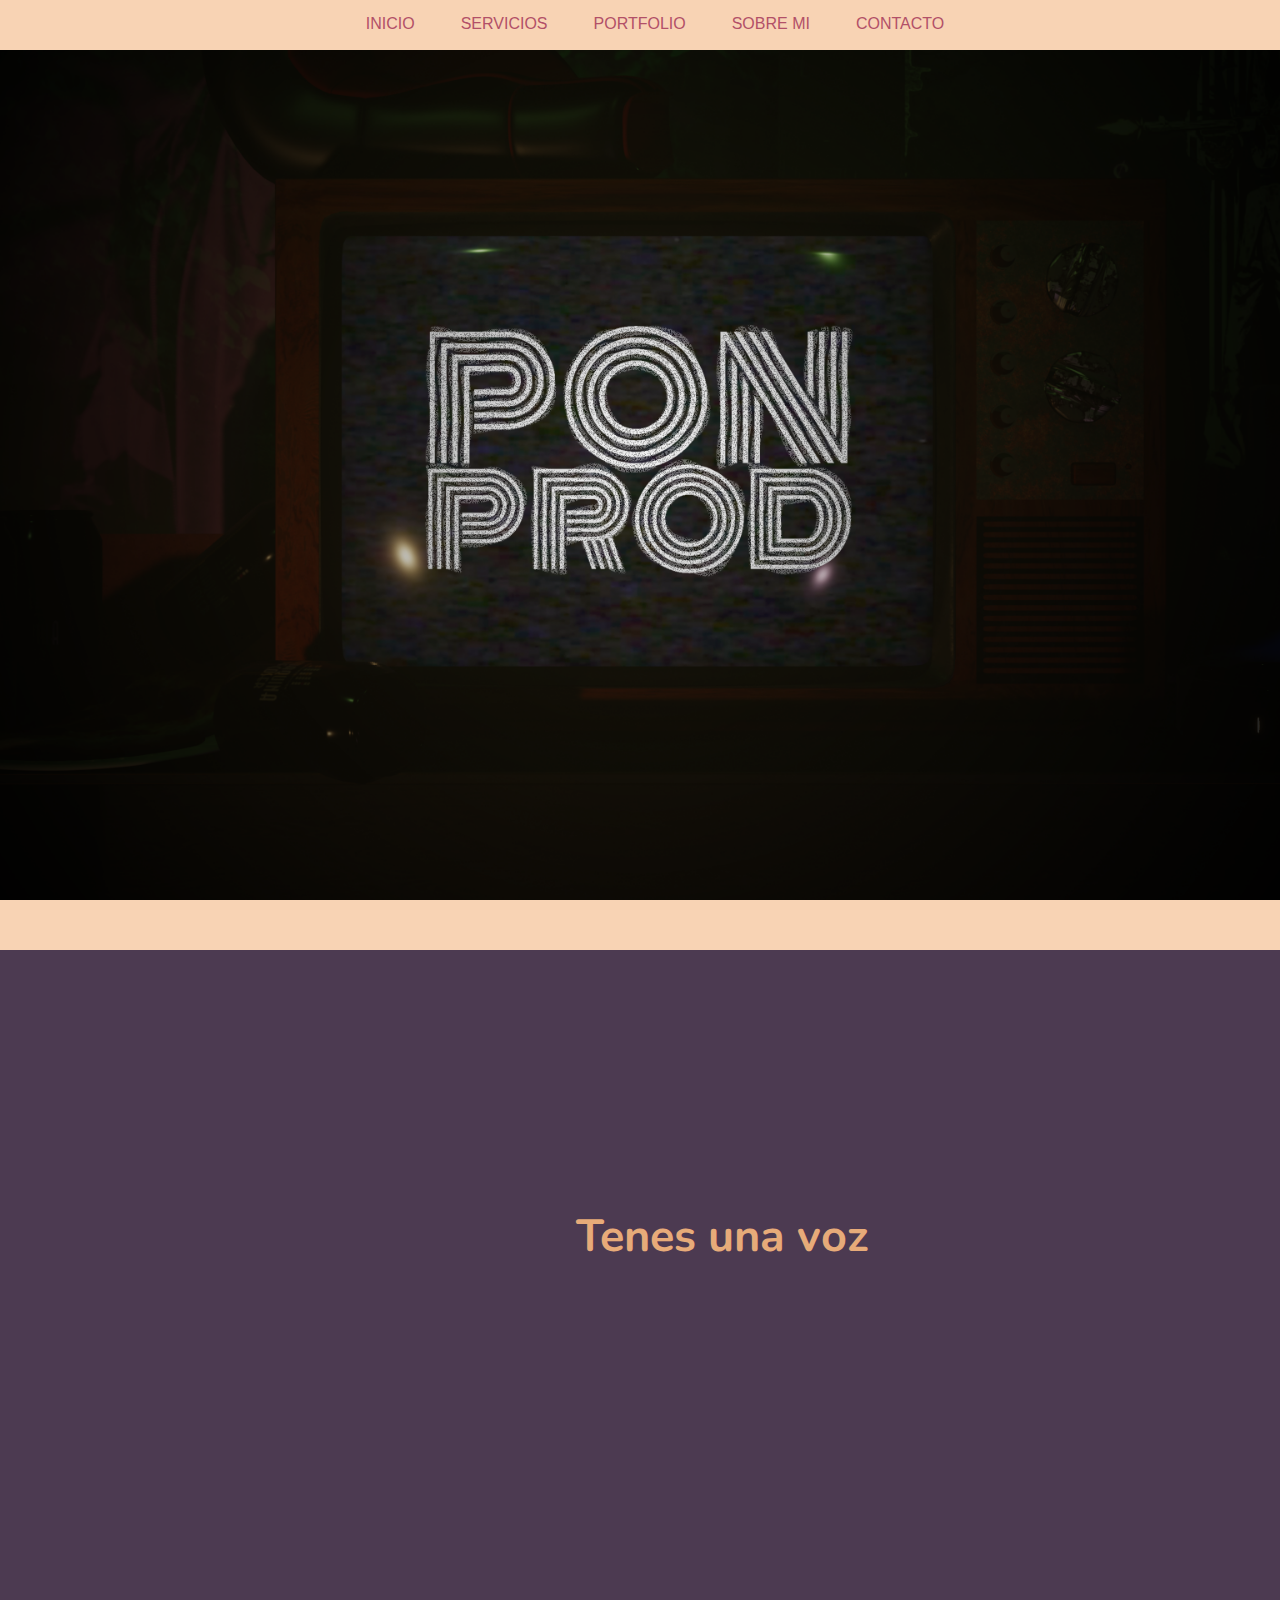
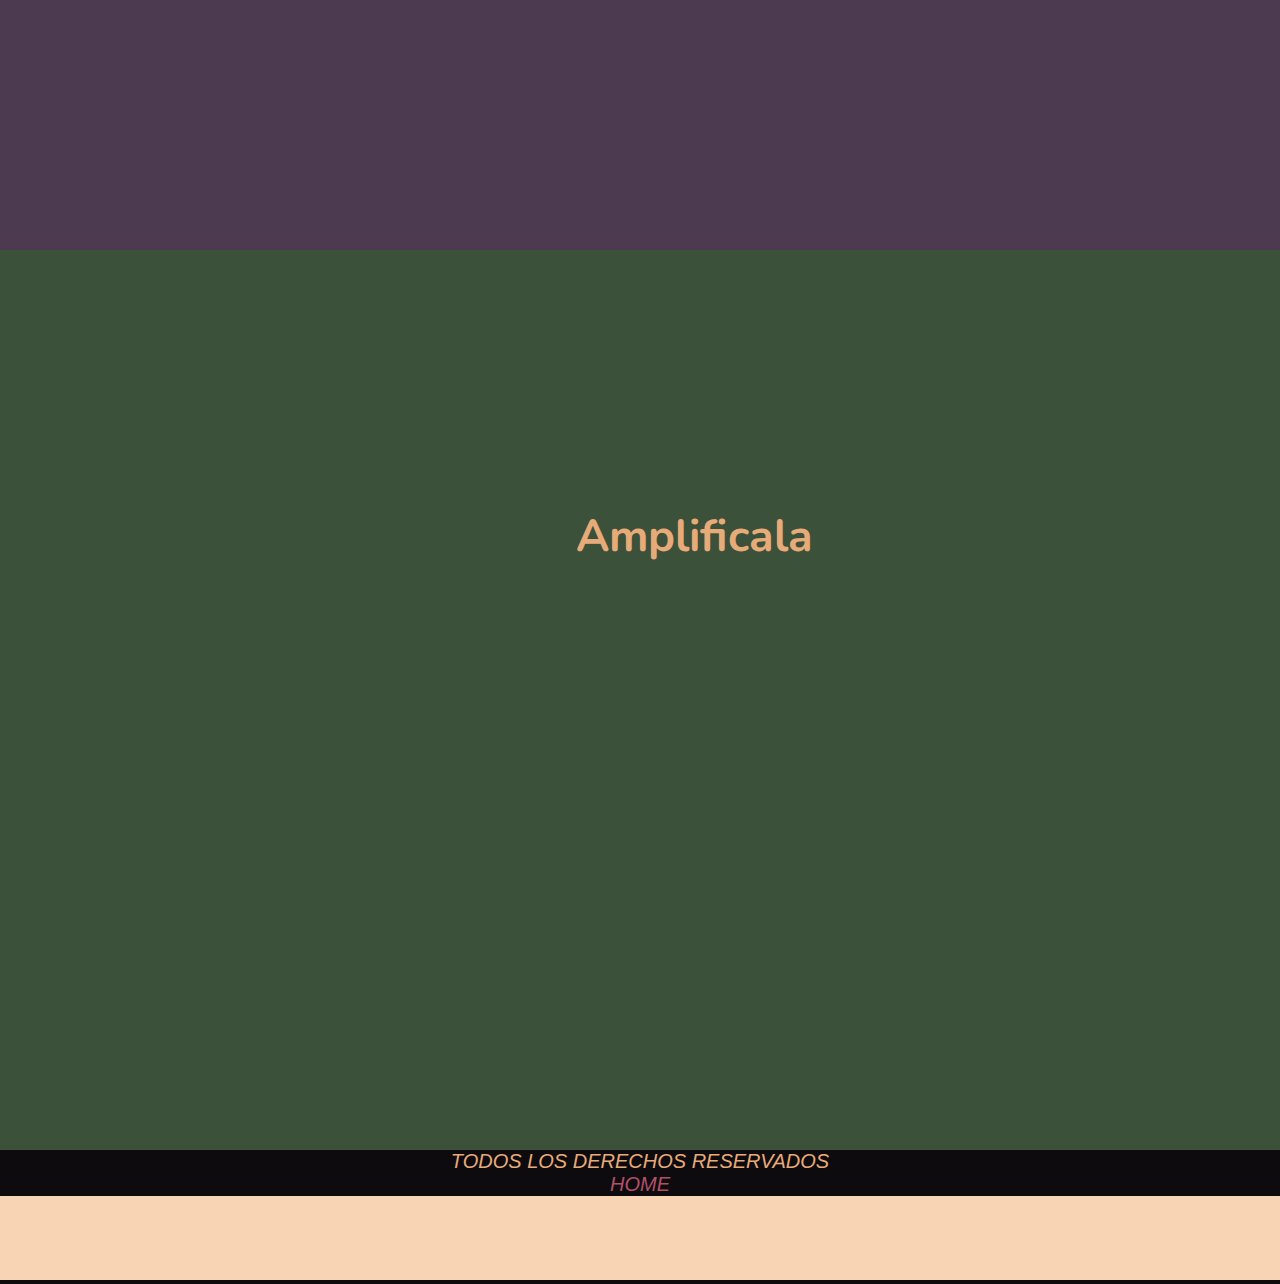
<file: index.html>
<!DOCTYPE html>
<html lang="es">

<head>
	<meta charset="UTF-8">
	<meta name="viewport" content="width=device-width, initial-scale=1.0">
	<title>HOME - José Manuel Gauna</title>
	<link rel="stylesheet" href="./css/style.css">
	<link rel="stylesheet" href="./css/index.css">
	<!--segui un tuto para agregar esta fuente-->
	<link rel="preconnect" href="https://fonts.googleapis.com">
	<link rel="preconnect" href="https://fonts.gstatic.com" crossorigin>
	<link href="https://fonts.googleapis.com/css2?family=Nunito:wght@200&display=swap" rel="stylesheet">
</head>


<body>
	<div class="navSmall">
		<iframe src="./pages/nav.html" scrolling="no" frameBorder="0" alt="PON PROD">
		</iframe></a>
	</div>

	<div class="Lamina" id="Lam1">
	</div>

	<div class="Lamina" id="Lam2">
		<h1>Tenes una voz</h1>
	</div>

	<div class="Lamina" id="Lam3">
		<h1>Amplificala</h1>
	</div>
</body>

<footer class="footer">
	<iframe src="pages/footer.html" scrolling="no" frameBorder="0">
	</iframe>
</footer>

</html>
</file>
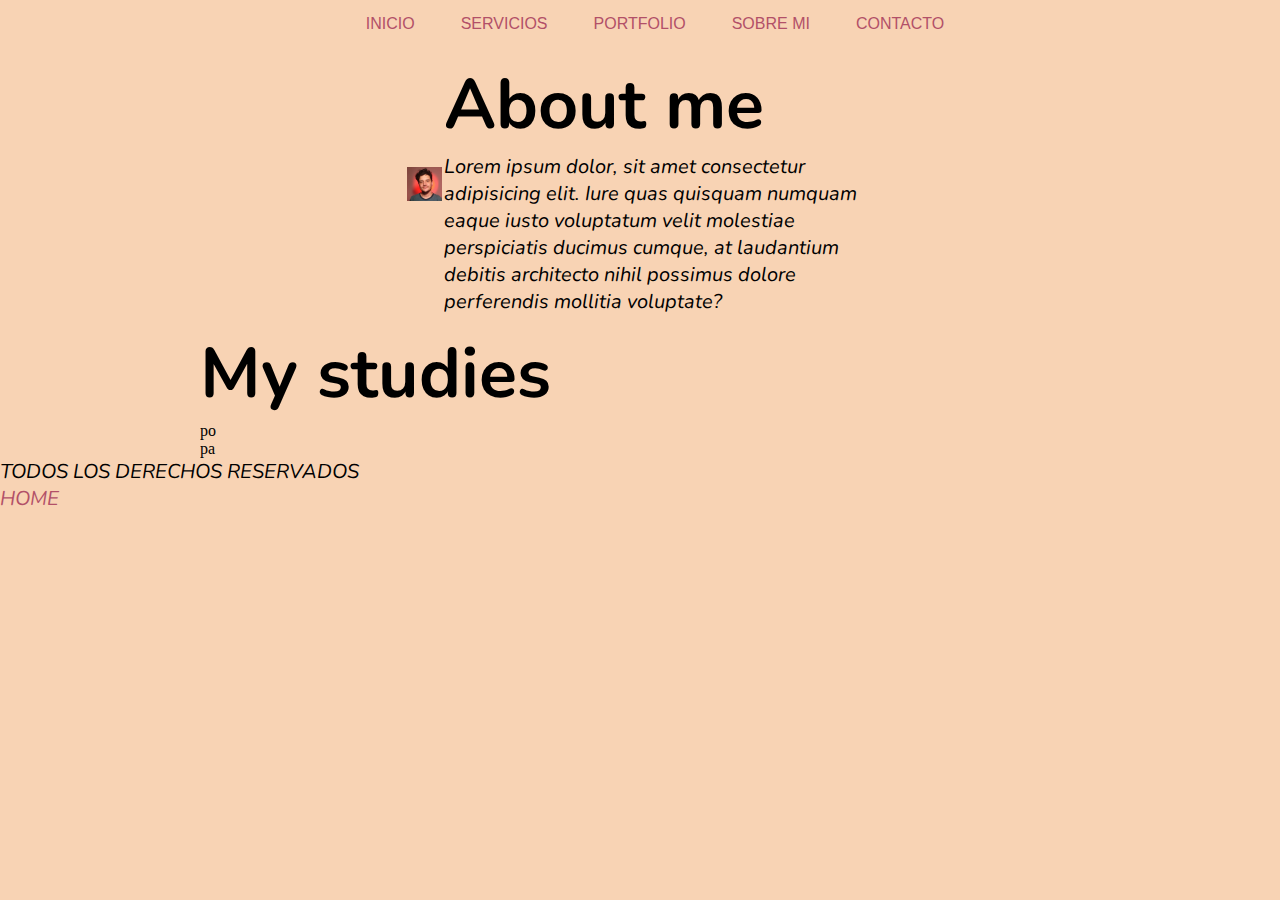
<file: pages/bio.html>
<!DOCTYPE html>
<html lang="en">

<head>
  <meta charset="UTF-8">
  <meta name="work" content="width=device-width, initial-scale=1.0">
  <title>BIO</title>
  <link rel="stylesheet" a href="..\css\style.css">
  <!--segui un tuto para agregar esta fuente-->
  <link rel="preconnect" href="https://fonts.googleapis.com">
  <link rel="preconnect" href="https://fonts.gstatic.com" crossorigin>
  <link href="https://fonts.googleapis.com/css2?family=Nunito:wght@200&display=swap" rel="stylesheet">
</head>

<body>
  <div class="navSmall">
		<iframe src="../pages/nav.html" scrolling="no" frameBorder="0" alt="PON PROD">
		</iframe></a>
	</div>

  <article id="bio1">
    
    <table id="tabla_bio">
      <tr>
        <td> <img src="../assets/img/fotopon.png" width="300" alt="img1"></td>
        <td>
          <h1>About me</h1>
          <P>Lorem ipsum dolor, sit amet consectetur adipisicing elit. Iure quas quisquam numquam eaque iusto voluptatum
            velit molestiae perspiciatis ducimus cumque, at laudantium debitis architecto nihil possimus dolore
            perferendis mollitia voluptate?</P>
        </td>
      </tr>
    </table>
  </article>
  <article id="bio2">
    <h1>My studies</h1>

    <ol>
      <li>po</li>
      <li>pa</li>
    </ol>
  </article>
  
  <footer id="footer">
		<p>TODOS LOS DERECHOS RESERVADOS
		</p>
    <p><a href="../index.html">HOME</a></p>
	</footer>
</body>

</html>
</file>
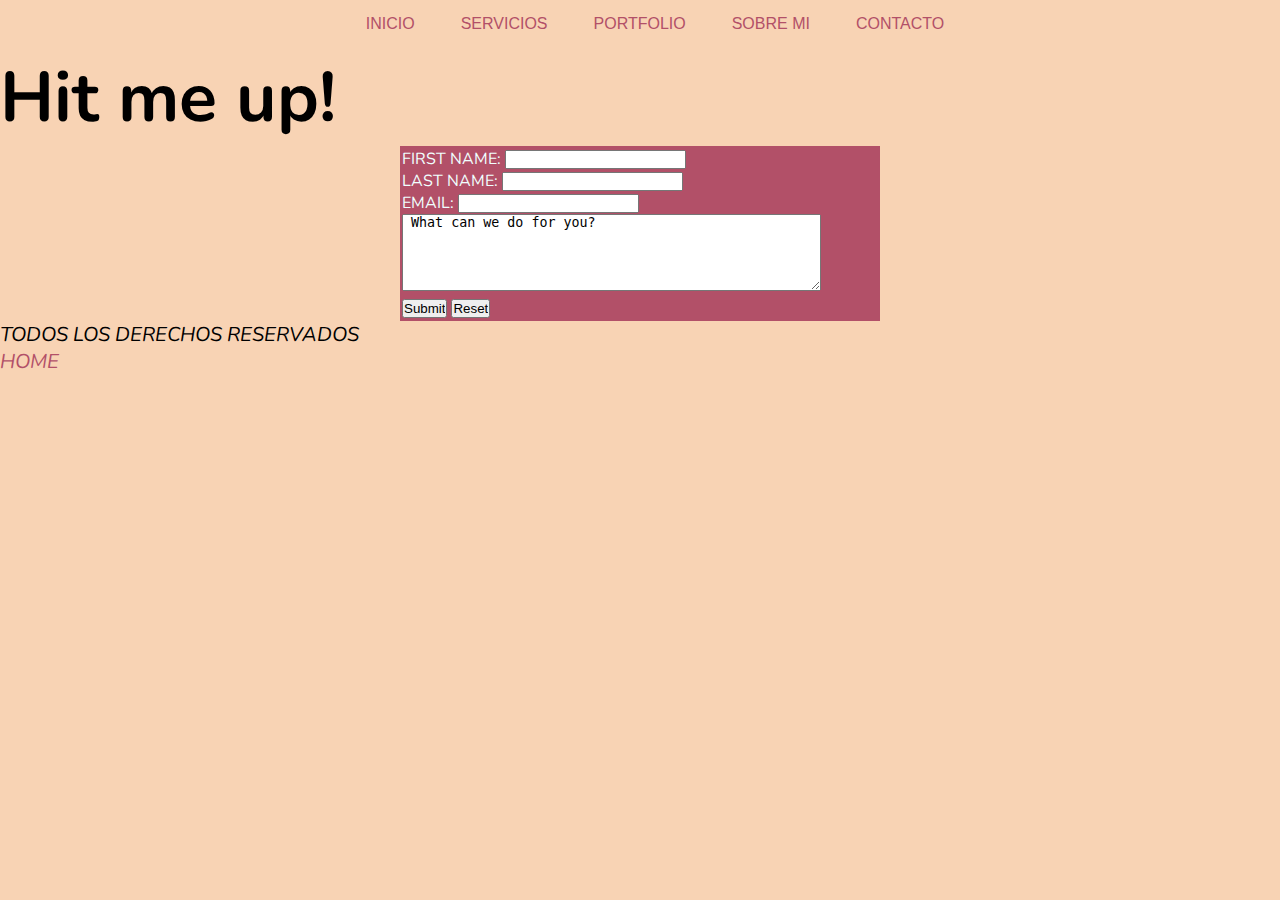
<file: pages/contact.html>
<!DOCTYPE html>
<html lang="en">

<head>
  <meta charset="UTF-8">
  <meta name="work" content="width=device-width, initial-scale=1.0">
  <title>CONTACT</title>
  <link rel="stylesheet" a href="..\css\style.css">
  <!--segui un tuto para agregar esta fuente-->
  <link rel="preconnect" href="https://fonts.googleapis.com">
  <link rel="preconnect" href="https://fonts.gstatic.com" crossorigin>
  <link href="https://fonts.googleapis.com/css2?family=Nunito:wght@200&display=swap" rel="stylesheet">
</head>

<body>
	<div class="navSmall">
		<iframe src="../pages/nav.html" scrolling="no" frameBorder="0" alt="PON PROD">
		</iframe></a>
	</div>

  <article>
    <h1>Hit me up!</h1>
    <table id="table_form">
      <tr>
        <td>
          <ol>
            <form>
              <li>FIRST NAME: <input type="text" name="first_name" /></li>
              <li>LAST NAME: <input type="text" name="last_name" /></li>
              <li>EMAIL: <input type="email" name="email" /></li>
              <li><textarea rows="5" cols="50" name="description"> What can we do for you? </textarea> </li>
              <input type = "submit" name = "submit" value = "Submit" />
              <input type = "reset" name = "reset"  value = "Reset" />
            </form>
          </ol>
        </td>
      </tr>

    </table>
  </article>
  <footer id="footer">
		<p>TODOS LOS DERECHOS RESERVADOS
		</p>
    <p><a href="../index.html">HOME</a></p>
	</footer>
</body>

</html>
</file>
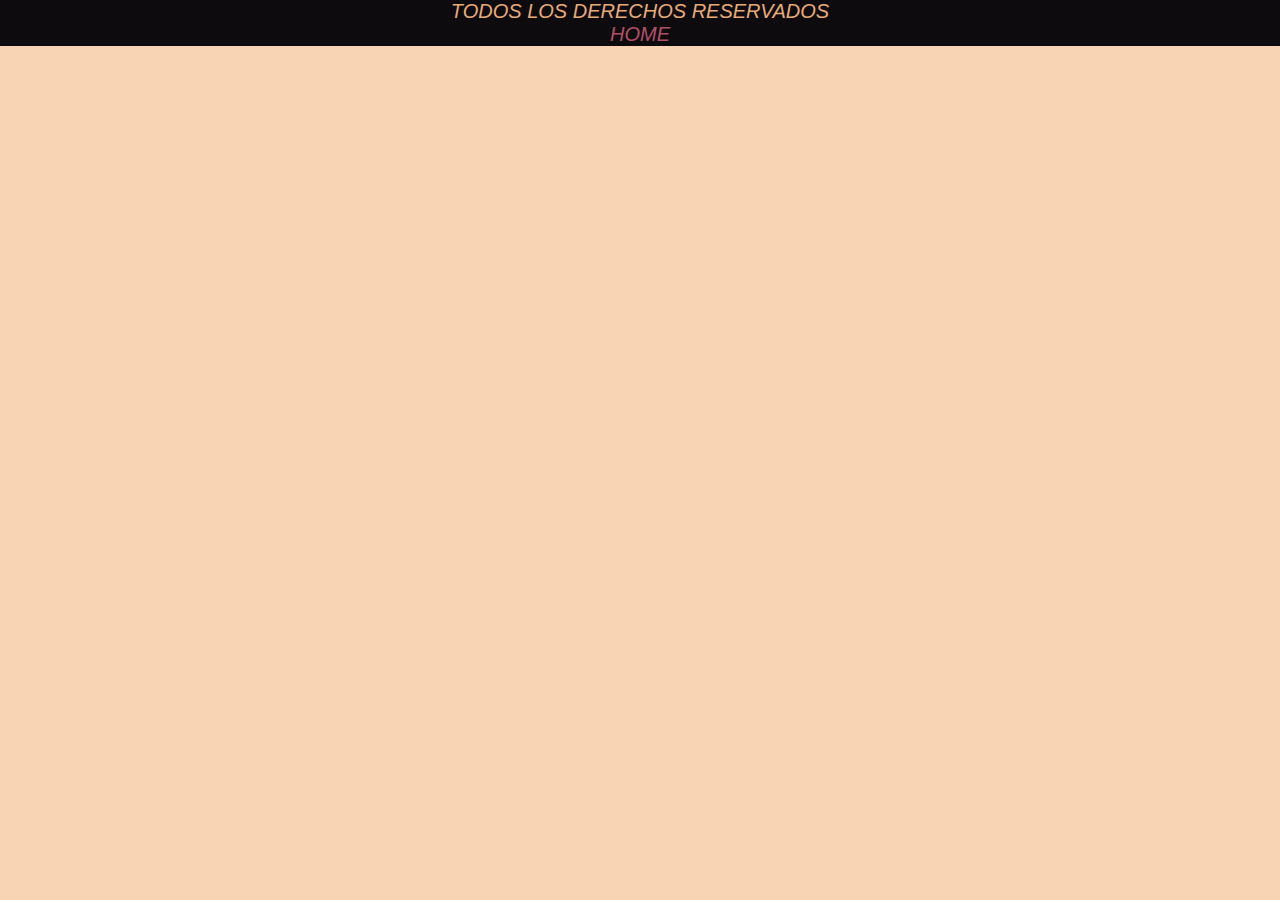
<file: pages/footer.html>
<!DOCTYPE html>
<html lang="en">
<head>
    <meta charset="UTF-8">
    <meta http-equiv="X-UA-Compatible" content="IE=edge">
    <meta name="viewport" content="width=device-width, initial-scale=1.0">
    <link rel="stylesheet" a href="..\css\style.css">
    <title>Footer</title>
</head>

    <div class="footer">
        <p>TODOS LOS DERECHOS RESERVADOS
        </p>
        <p><a href="index.html">HOME</a></p>
    </div>
</html>
</file>
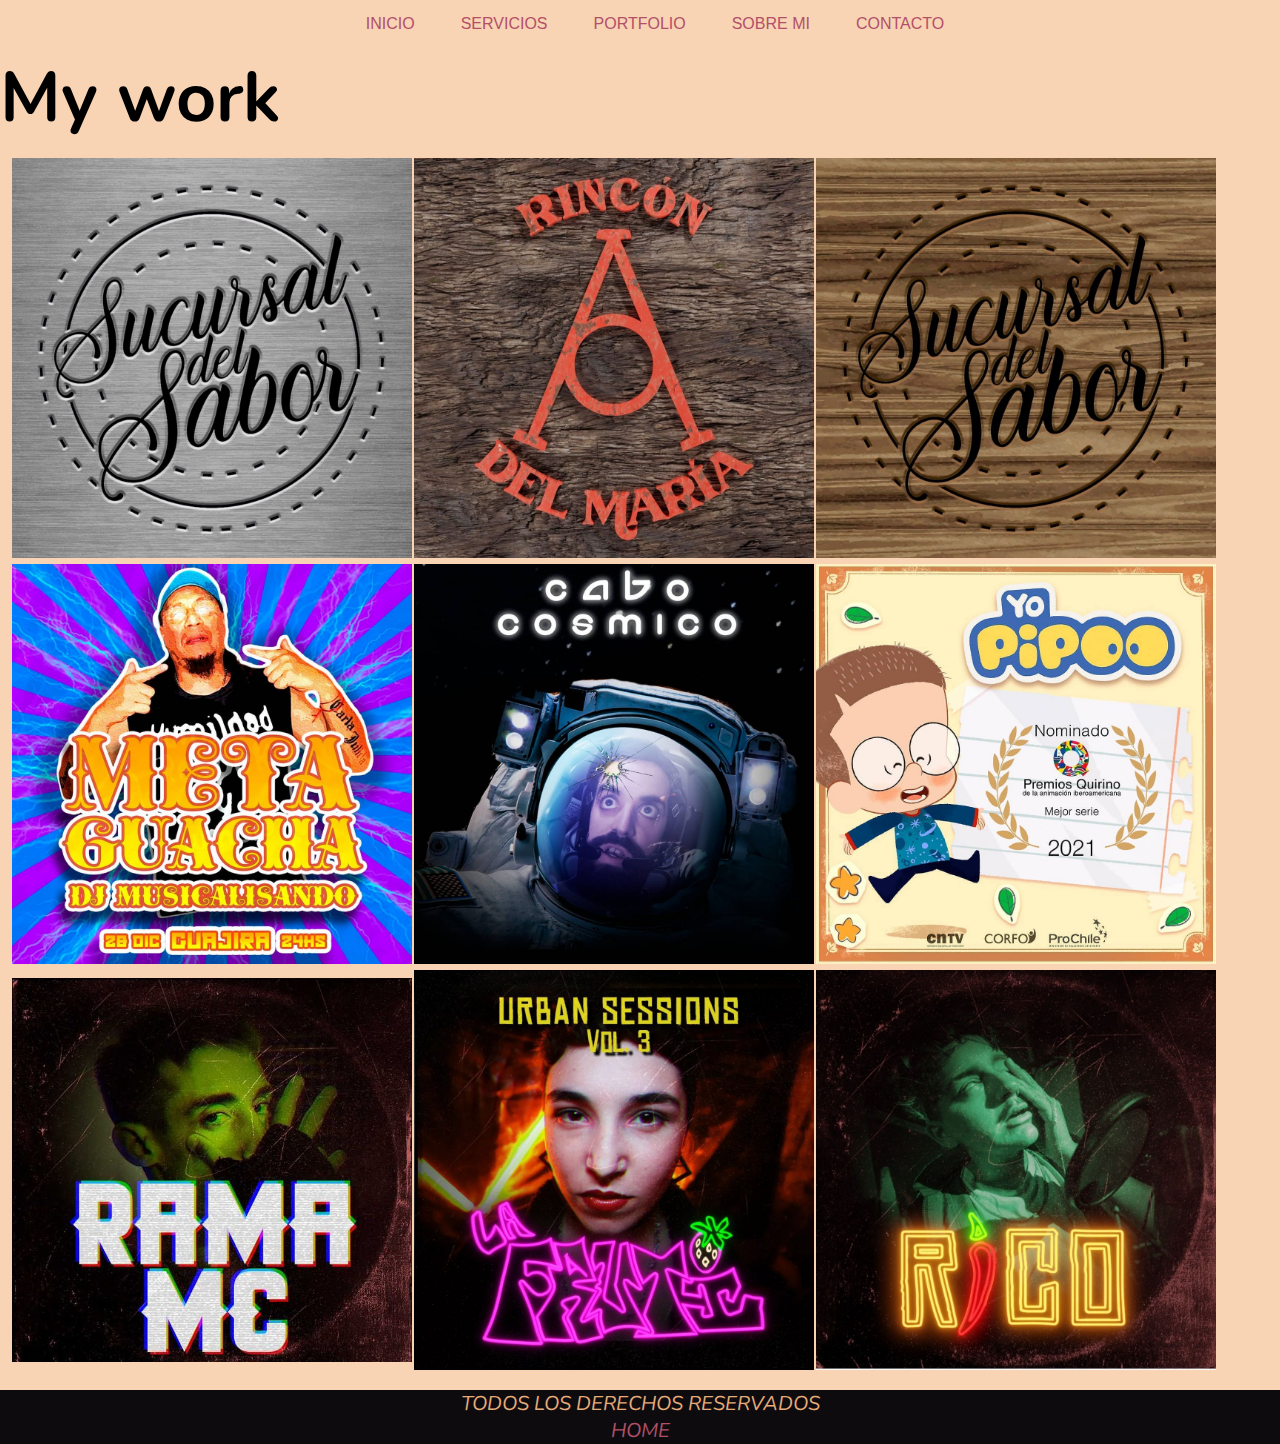
<file: pages/work.html>
<!DOCTYPE html>
<html lang="en">
    <head>
        <meta charset="UTF-8">
        <meta name="work" content="width=device-width, initial-scale=1.0">
        <title>MY WORK</title>
        <link rel="stylesheet" href="..\css\style.css">
        <!--segui un tuto para agregar esta fuente-->
        <link rel="preconnect" href="https://fonts.googleapis.com">
        <link rel="preconnect" href="https://fonts.gstatic.com" crossorigin>
        <link href="https://fonts.googleapis.com/css2?family=Nunito:wght@200&display=swap" rel="stylesheet">
    </head>

    <body>
      <div class="navSmall">
        <iframe src="../pages/nav.html" scrolling="no" frameBorder="0" alt="PON PROD">
        </iframe></a>
      </div>

      <div>
        <article>
          <h1>My work</h1>
            <table id="cuadricula">
                <tr>
                  <td> <img src="../assets/img/img1.jfif" width="200" alt="img1"></td>
                  <td> <img src="../assets/img/img2.jfif" width="200" alt="img2"></td>
                  <td> <img src="../assets/img/img3.jfif" width="200" alt="img3"></td>
                </tr>
                <tr>
                  <td> <img src="../assets/img/img4.jfif" width="200" alt="img4"></td>
                  <td> <img src="../assets/img/img5.jfif" width="200" alt="img5"></td>
                  <td> <img src="../assets/img/img6.jfif" width="200" alt="img6"></td>
                </tr>
                  <tr>
                    <td> <img src="../assets/img/img7.jfif" width="200" alt="img7"></td>
                    <td> <img src="../assets/img/img8.jfif" width="200" alt="img8"></td>
                    <td> <img src="../assets/img/img9.jfif" width="200" alt="img9"></td>
                </tr>
              </table>
        </article>
      </div> 

      <footer class="footer">
          <p>TODOS LOS DERECHOS RESERVADOS
          </p>
          <p><a href="../index.html">HOME</a></p>
      </footer>
    </body>
</html>
</file>
<file: css/style.css>
/* los colores los extraje de https://colorhunt.co/palette/4c3a51774360b25068e7ab79 */
a:link {color:#B25068; text-decoration: none;}
a:visited {color:#B25068; text-decoration: none;}
a:hover {color: #f8d3b4;text-decoration: none;}

/*---------ESTILO BASE----------------------*/
* {
    margin: 0px;
    padding: 0px;
    max-width: 100%;
    overflow-x: hidden;
}

body {
    background-color: #f8d3b4;
}
/*--------INDEX--------------------*/
/*MOBILE VIEW*/
@media (min-width: 700px) {
    .navSmall {
        height: 50px;    
    }
}

/*DESKTOP VIEW*/
iframe {
    align-items: center;
    grid-row: auto;
    width: 100vmax;
    height: 130px;
}

h1 {
    font-family: 'Nunito', sans-serif;
    font-size: 70px;
}

p {
    font-family: 'Nunito', sans-serif;
    font-size: 20px;
    font-style: italic;
}

.gridBase {
    display: grid;
    align-items: center;
    justify-items: center;
}


#tablaHitMeUp {
    color: white;
    background-color: black;
    }

/*ESTILO WORK*/
#cuadricula {
    display: inline-block;
    padding: 10px;
}

#cuadricula img {
    height: auto;
    width: 400px;
}

/*----------------BIO----------------------*/
#tabla_bio {
    margin-left: 400px;
    margin-right: 400px;
    display: inline-block;
    padding: 5px;;
}

#bio2 {
    text-align: justify;
    margin-left: 200px;
    margin-right: 200px; 
}

#table_form {
    font-family: 'Nunito', sans-serif;
    background-color: #B25068;
    text-align: left;
    color: azure;
    margin-left: 400px;
    margin-right: 400px; 
    display:block;

}
/*-----------------FOOTER--------------------*/
.footer {
    position: relative;
    bottom: 0;
    width: 100vmax;
    height: 20px;
    height: fit-content;
    text-align: center;
    justify-content: center;
    font-size: 14px;
    background-color: #0e0b0f;
    color: #E7AB79;
}
</file>
<file: css/index.css>
/*ESTILO INDEX*/

.Lamina {
    grid-row: auto;
    grid-column: 1;
    height: 100vh;
    width: 100vmax;
}

#Lam1 {
    background-image: url(../assets/img/PORTADA.png);
    background-size: cover;
    background-repeat: no-repeat;
    background-position: center;
    background-attachment: fixed;
}

#Lam2 {
    background-color: #4C3A51;
}

#Lam3 {
    background-color: #3b513a;
}

#Lam4 {
    background-color: #cf9c24;
}

h1 {
    font-size: 45px;
    padding-left: 45%;
    padding-top: 20%;
    color: #E7AB79;

}
</file>
